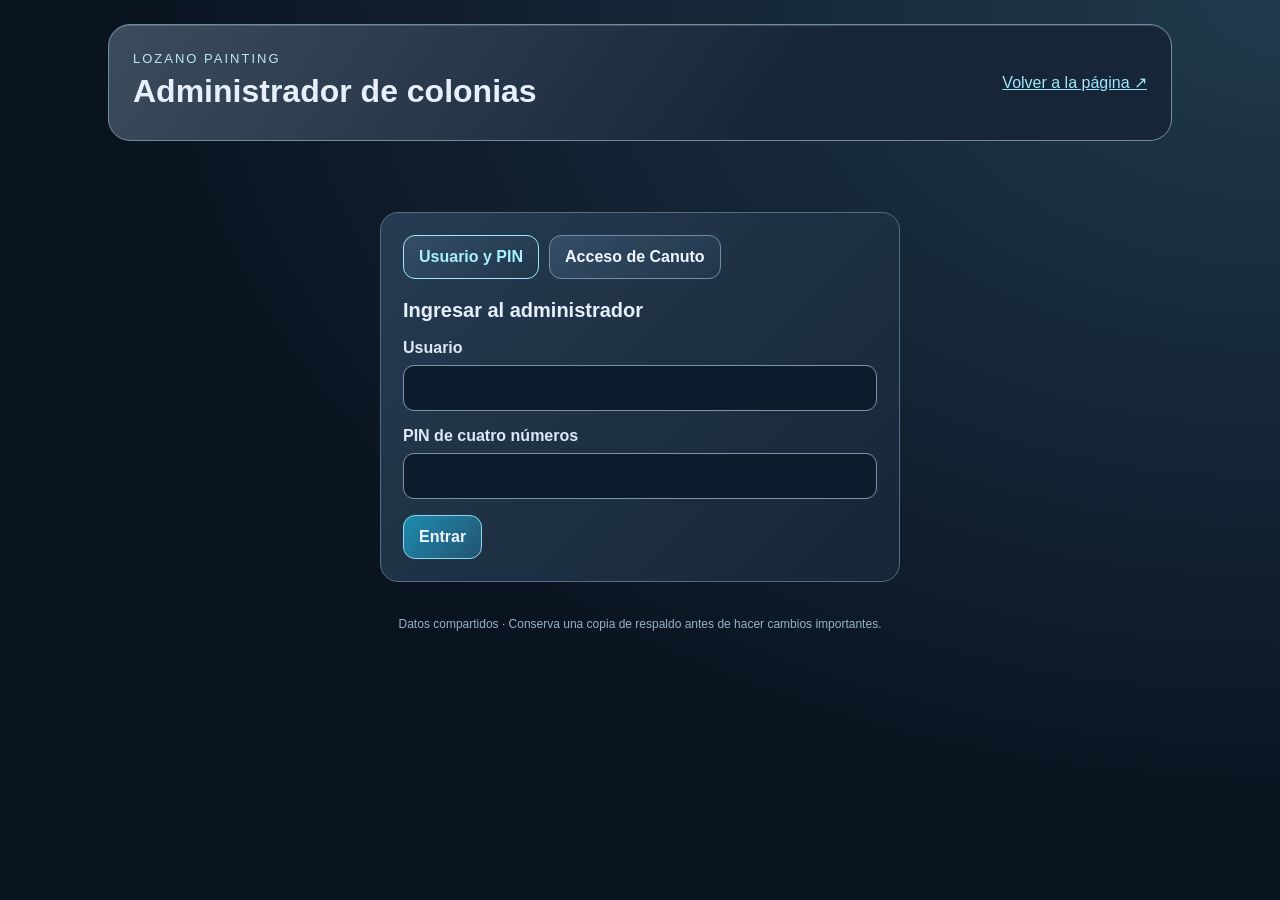
<file: admin.html>
<!doctype html><html lang="es"><head><meta charset="utf-8"><meta name="viewport" content="width=device-width,initial-scale=1"><meta name="referrer" content="no-referrer"><title>Administrador · Lozano Painting</title><link rel="stylesheet" href="admin.css?v=20261025-tiendas-2"><script src="lozano-config.js?v=20261025-tiendas-2" defer></script><script src="admin.js?v=20261025-tiendas-2" defer></script></head><body><main>
<header><div><small>LOZANO PAINTING</small><h1>Administrador de colonias</h1></div><a href="index.html">Volver a la página ↗</a></header>
<p id="message" role="status" aria-live="polite"></p>
<section id="loginPanel" class="panel narrow"><div class="tabs"><button id="editorMode" type="button" class="selected">Usuario y PIN</button><button id="ownerMode" type="button">Acceso de Canuto</button></div><h2 id="loginTitle">Ingresar al administrador</h2>
<form id="pinLogin"><label>Usuario<input name="username" autocomplete="username" required pattern="[a-zA-Z0-9_.-]{3,32}" maxlength="32"></label><label>PIN de cuatro números<input name="pin" type="password" autocomplete="current-password" inputmode="numeric" pattern="[0-9]{4}" maxlength="4" required></label><button class="primary" type="submit">Entrar</button></form>
<form id="ownerLogin" hidden><p>Tu acceso principal permite crear y desactivar usuarios.</p><label>Correo<input name="email" type="email" autocomplete="username" value="canuto_15@hotmail.com" required></label><label>Contraseña de tu cuenta administradora<input name="password" type="password" autocomplete="current-password" required></label><button class="primary" type="submit">Entrar como administrador principal</button><p class="muted">Usa la cuenta creada en Authentication de este proyecto; no la contraseña de tu cuenta de Supabase ni de la base de datos.</p></form></section>
<section id="dashboard" hidden><div class="toolbar"><strong id="identity"></strong><div><button id="refresh" type="button">Actualizar lista</button><button id="export" type="button">Exportar respaldo</button><button id="logout" type="button">Cerrar sesión</button></div></div>
<nav class="tabs"><button data-view="coloniesView" class="selected">Colonias</button><button data-view="storesView">Tiendas Sherwin-Williams</button><button data-view="usersView" class="ownerOnly" hidden>Usuarios y PIN</button><button data-view="historyView" class="ownerOnly" hidden>Historial</button></nav>
<section id="coloniesView"><div class="toolbar"><label class="search">Buscar colonia<input id="search" placeholder="Nombre de la colonia" autocomplete="off"></label><button id="newColony" class="primary">＋ Agregar colonia</button></div><label class="check"><input id="includeInactive" type="checkbox"> Mostrar también las colonias desactivadas</label><p id="count" class="muted"></p><div id="colonies" class="list"></div></section>
<section id="storesView" hidden><div class="toolbar"><label class="search">Buscar tienda<input id="storeSearch" placeholder="Nombre de la tienda" autocomplete="off"></label><button id="newStore" class="primary" type="button">＋ Agregar tienda</button></div><p class="muted">Al cambiar una tienda, sus colonias conservan la asignación y usarán el nombre y la ubicación actualizados.</p><p id="storeCount" class="muted"></p><div id="stores" class="list"></div></section>
<section id="usersView" hidden><div class="panel"><h2>Crear usuario o cambiar su PIN</h2><p>Escribe el mismo usuario para asignarle un PIN nuevo. Sus sesiones anteriores se cerrarán.</p><form id="userForm" class="grid"><label>Usuario<input name="username" pattern="[a-zA-Z0-9_.-]{3,32}" required maxlength="32" autocomplete="off" placeholder="carlos"></label><label>Nombre para mostrar<input name="display_name" maxlength="100" required autocomplete="off"></label><label>PIN nuevo<input name="pin" type="password" inputmode="numeric" pattern="[0-9]{4}" maxlength="4" autocomplete="new-password" required></label><button class="primary" type="submit">Guardar usuario y PIN</button></form><p class="muted">Los usuarios pueden editar colonias, agregar y modificar tiendas. Solo tú puedes administrar cuentas.</p></div><div id="users" class="list"></div></section>
<section id="historyView" hidden><h2>Últimos cambios</h2><div id="history" class="list"></div></section></section>
<dialog id="colonyDialog"><form id="colonyForm"><div class="toolbar"><h2 id="formTitle">Colonia</h2><button id="closeDialog" type="button" aria-label="Cerrar formulario">×</button></div><div class="grid"><label>Nombre de la colonia<input name="name" required maxlength="160"></label><label>Tienda Sherwin-Williams<select name="store_id" id="storeSelect"></select></label><label class="wide">Ubicación en Google Maps<input name="location_url" type="url" pattern="https://.*" required placeholder="https://maps.app.goo.gl/..."></label><label class="wide">Códigos e instrucciones de acceso<textarea name="access_codes" rows="4" placeholder="Escribe un código o una instrucción por renglón. Ejemplo: 0127"></textarea><small>Conserva los ceros iniciales. Si abre con llave, escribe esa indicación.</small></label><label class="wide">Observaciones<textarea name="notes" rows="3" maxlength="10000"></textarea></label><label class="wide">Enlace del plano o imagen del mapa · opcional<input name="map_url" type="url" pattern="https://.*"></label></div><p id="formError" role="alert"></p><div class="toolbar"><button id="cancelDialog" type="button">Cancelar</button><button class="primary" type="submit">Guardar cambios</button></div></form></dialog>
<dialog id="storeDialog"><form id="storeForm"><div class="toolbar"><h2 id="storeFormTitle">Tienda Sherwin-Williams</h2><button id="closeStore" type="button" aria-label="Cerrar formulario de tienda">×</button></div><label>Nombre de la tienda<input name="name" required maxlength="160" placeholder="Sherwin-Williams Pace" autocomplete="off"></label><label>Enlace de ubicación en Google Maps<input name="url" type="url" pattern="https://.*" maxlength="3000" required placeholder="https://maps.app.goo.gl/..."></label><p class="muted">Pega el enlace desde Compartir en Google Maps. No es necesario escribir un ID.</p><p id="storeError" role="alert"></p><div class="toolbar"><button id="cancelStore" type="button">Cancelar</button><button class="primary" type="submit">Guardar tienda</button></div></form></dialog>
<footer>Datos compartidos · Conserva una copia de respaldo antes de hacer cambios importantes.</footer></main></body></html>
</file>
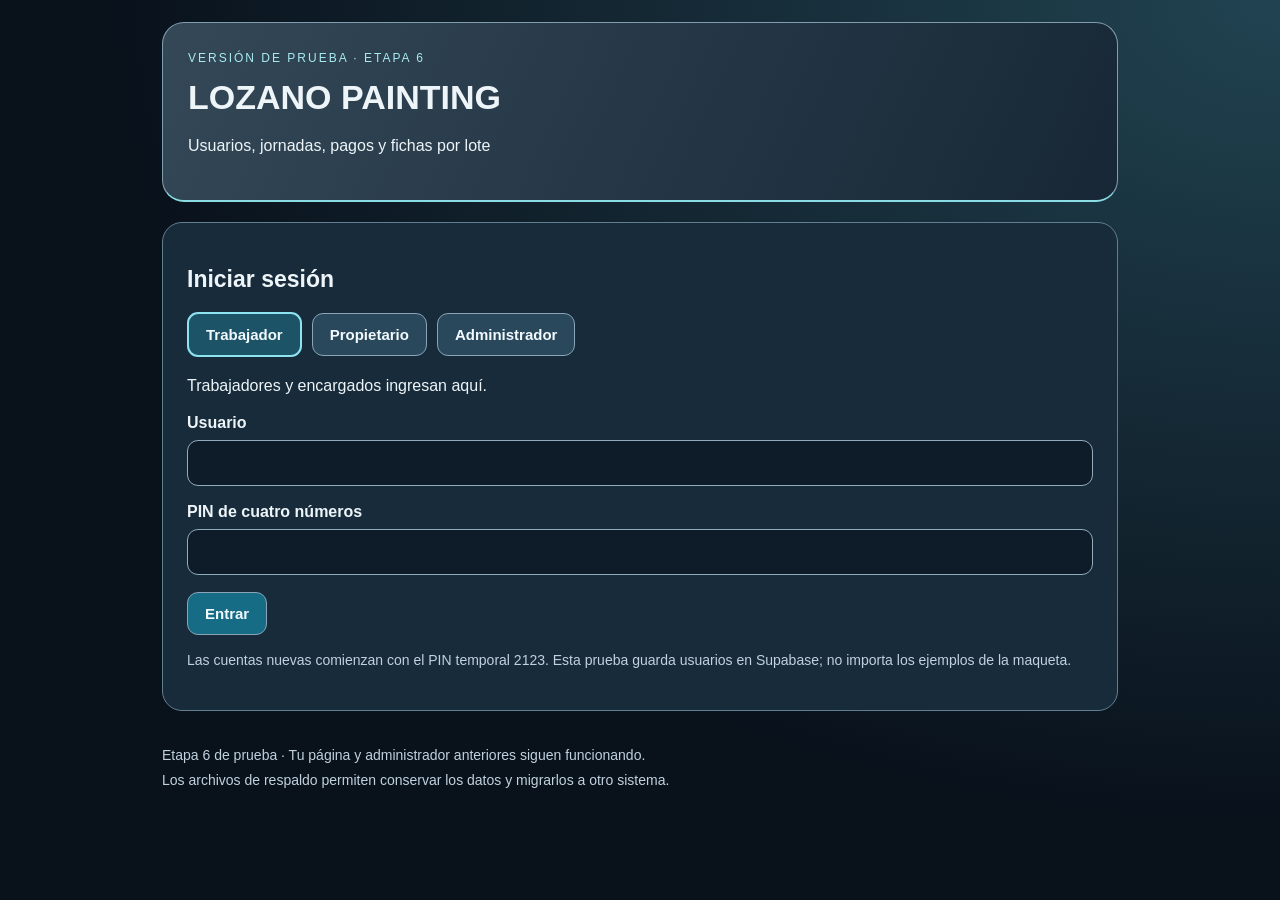
<file: equipo-prueba.html>
<!doctype html><html lang="es"><head><meta charset="utf-8"><meta name="viewport" content="width=device-width,initial-scale=1"><title>Lozano Painting · Prueba de usuarios</title><link rel="stylesheet" href="equipo-prueba.css?v=integracion6-reloj1"></head><body><main><header><span>VERSIÓN DE PRUEBA · ETAPA 6</span><h1>LOZANO PAINTING</h1><p>Usuarios, jornadas, pagos y fichas por lote</p></header><p id="status" role="status" aria-live="polite"></p><section id="login" class="card"><h2>Iniciar sesión</h2><div id="tabs" class="actions" role="tablist" aria-label="Tipo de acceso"><button role="tab" aria-selected="true" data-profile="worker">Trabajador</button><button role="tab" aria-selected="false" data-profile="owner">Propietario</button><button role="tab" aria-selected="false" data-profile="admin">Administrador</button></div><p id="loginHelp">Trabajadores y encargados ingresan aquí.</p><form id="pinLogin"><label>Usuario<input name="username" autocomplete="username" autocapitalize="none" spellcheck="false" required maxlength="32"></label><label>PIN de cuatro números<input name="pin" type="password" inputmode="numeric" pattern="[0-9]{4}" maxlength="4" required autocomplete="current-password"></label><button type="submit" class="primary">Entrar</button></form><details id="principal" hidden><summary>Acceso principal de Canuto</summary><p>Usa la cuenta de Authentication que ya tiene acceso al administrador. No uses la contraseña de la base de datos.</p><form id="rootLogin"><label>Correo<input name="email" type="email" autocomplete="username" value="canuto_15@hotmail.com" required></label><label>Contraseña<input name="password" type="password" autocomplete="current-password" required></label><button type="submit">Entrar como administrador principal</button></form></details><p class="muted">Las cuentas nuevas comienzan con el PIN temporal 2123. Esta prueba guarda usuarios en Supabase; no importa los ejemplos de la maqueta.</p></section><section id="setup" class="card" hidden><h2>Completa tu primer acceso</h2><p>Registra tu cumpleaños y crea tu PIN personal para continuar.</p><form id="setupForm"><div class="fields"><label>Nuevo PIN<input name="pin" type="password" inputmode="numeric" pattern="[0-9]{4}" maxlength="4" required autocomplete="new-password"></label><label>Confirma el nuevo PIN<input name="repeat" type="password" inputmode="numeric" pattern="[0-9]{4}" maxlength="4" required autocomplete="new-password"></label><label>Día de nacimiento · obligatorio<input name="birth_day" type="number" min="1" max="31" required></label><label>Mes de nacimiento · obligatorio<select name="birth_month" required></select></label><label>Año de nacimiento · opcional<input name="birth_year" type="number" min="1900"></label><label>Ingreso a Lozano Painting · opcional<input name="joined_month" type="month"></label></div><button class="primary" type="submit">Guardar datos y entrar</button><button id="cancelSetup" type="button">Cancelar y salir</button></form></section><section id="account" hidden><div class="card"><div class="row"><div><h2 id="welcome"></h2><p id="accessRole"></p></div><button id="logout">Cerrar sesión</button></div><p>Conexión de prueba: <strong>usuarios, permisos y jornadas en Supabase</strong>.</p><p class="muted">Puedes probar jornadas, pagos y fichas por lote aquí. El buscador original y los festejos se conservan hasta integrar la presentación final.</p></div><section id="admin" class="card" hidden><h2>Usuarios del equipo</h2><div class="actions"><button id="refresh">Actualizar lista</button><button id="newUser" class="primary">＋ Crear usuario</button><button id="exportJSON">Exportar respaldo JSON</button><button id="exportCSV">Exportar usuarios CSV</button><button id="showAudit">Historial privado</button></div><p id="count"></p><div id="people"></div><section id="audit" hidden><h3>Historial de cambios</h3><div id="auditRows"></div><button id="olderAudit">Ver anteriores</button></section></section></section><footer>Etapa 6 de prueba · Tu página y administrador anteriores siguen funcionando.<br>Los archivos de respaldo permiten conservar los datos y migrarlos a otro sistema.</footer></main><dialog id="userDialog"><div class="row"><h2 id="userTitle"></h2><button id="closeUser" aria-label="Cerrar">×</button></div><form id="userForm"><div class="fields"><label>Nombre(s)<input name="first_name" required maxlength="100"></label><label>Apellido paterno<input name="last_name" required maxlength="100"></label><label>Nombre de usuario<input name="username" required pattern="[A-Za-z0-9_.-]{3,32}" maxlength="32" autocapitalize="none" spellcheck="false"></label><label>Tipo de acceso<select name="role"><option value="worker">Trabajador</option><option value="lead">Encargado</option><option value="owner">Propietario</option><option value="admin">Administrador</option></select></label><label>Día de nacimiento · opcional<input name="birth_day" type="number" min="1" max="31"></label><label>Mes de nacimiento · opcional<select name="birth_month"></select></label><label>Año de nacimiento · opcional<input name="birth_year" type="number" min="1900"></label><label>Ingreso a Lozano Painting · opcional<input name="joined_month" type="month"></label></div><p class="muted">El usuario completará su cumpleaños obligatoriamente al cambiar el PIN temporal 2123. Los PIN no se muestran en la lista ni en el respaldo.</p><p id="userError" role="alert"></p><button type="submit" class="primary">Guardar usuario</button></form></dialog><script src="equipo-config.js?v=integracion6-reloj1"></script><script src="equipo-api.js?v=integracion6-reloj1"></script><script src="equipo-prueba.js?v=integracion6-reloj1"></script><script src="equipo-jornadas-core.js?v=integracion6-reloj1"></script><script src="equipo-jornadas.js?v=integracion6-reloj1"></script><script src="equipo-nomina.js?v=integracion6-reloj1"></script><script src="equipo-casas-pago.js?v=integracion6-reloj1"></script><script src="equipo-fichas.js?v=integracion6-reloj1"></script><script src="lozano-reloj.js?v=integracion6-reloj1"></script></body></html>
</file>
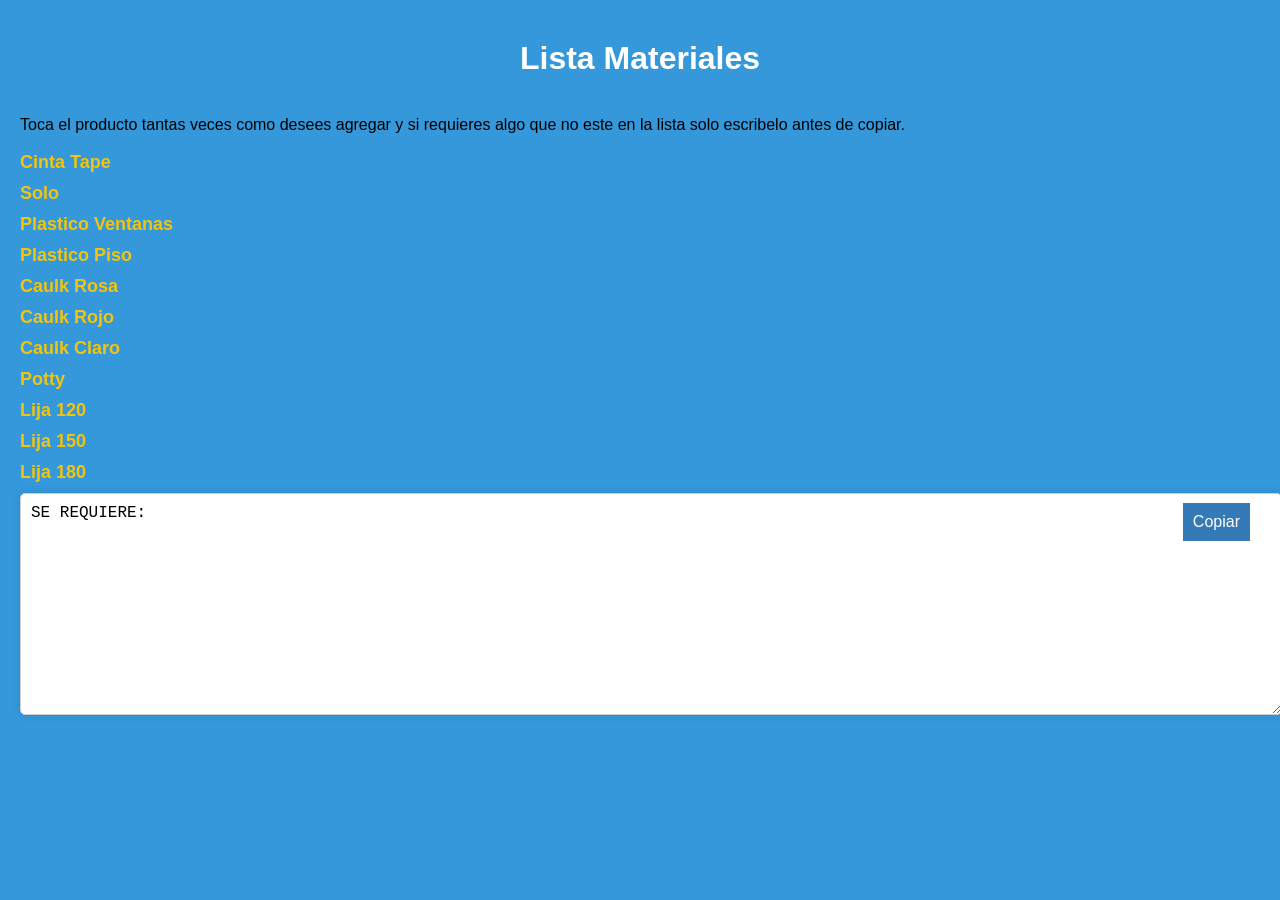
<file: Material.html>
<!DOCTYPE html>
<html>
<head>
  <title>Material</title>
  <meta name="viewport" content="width=device-width, initial-scale=1.0">
  <style>
    body {
      font-family: Arial, sans-serif;
      background-color: #3498db; /* Azul claro */
      margin: 0;
      padding: 0;
    }
    #lista-productos {
      width: 100%;
      height: 200px;
      padding: 10px;
      font-size: 16px;
      border: 1px solid #ccc;
      border-radius: 5px;
      box-shadow: 0 0 10px rgba(0, 0, 0, 0.1);
      background-color: #fff; /* Blanco */
    }
    .producto {
      font-weight: bold;
      font-size: 18px;
      margin-bottom: 10px;
      color: #f1c40f; /* Amarillo claro */
    }
    .producto:hover {
      cursor: pointer;
      color: #ff9800; /* Naranja claro */
    }
    #copiar {
      position: absolute;
      top: 10px;
      right: 10px;
      background-color: #337ab7; /* Azul oscuro */
      color: #fff; /* Blanco */
      border: none;
      padding: 10px;
      font-size: 16px;
      cursor: pointer;
    }
    #copiar:hover {
      background-color: #23527c; /* Azul oscuro */
    }
    .container {
      width: 100%;
      padding: 20px;
      box-sizing: border-box;
    }
  </style>
</head>
<body>
  <div class="container">
    <h1 style="text-align: center; margin-top: 20px; color: #fff;">Lista Materiales</h1>
<br>
Toca el producto tantas veces como desees agregar y si requieres algo que no este en la lista solo escribelo antes de copiar.
<br><br>
      <ul style="list-style: none; padding: 0; margin: 0;">
      <li class="producto" onclick="agregarProducto('Cinta Tape')">Cinta Tape</li>
      <li class="producto" onclick="agregarProducto('Solo')">Solo</li>
      <li class="producto" onclick="agregarProducto('Plastico Ventanas')">Plastico Ventanas</li>
      <li class="producto" onclick="agregarProducto('Plastico Piso')">Plastico Piso</li>
      <li class="producto" onclick="agregarProducto('Caulk Rosa')">Caulk Rosa</li>
      <li class="producto" onclick="agregarProducto('Caulk Rojo')">Caulk Rojo</li>
      <li class="producto" onclick="agregarProducto('Caulk Claro')">Caulk Claro</li>
      <li class="producto" onclick="agregarProducto('Potty')">Potty</li>
      <li class="producto" onclick="agregarProducto('Lija 120')">Lija 120</li>
      <li class="producto" onclick="agregarProducto('Lija 150')">Lija 150</li>
      <li class="producto" onclick="agregarProducto('Lija 180')">Lija 180</li>
    </ul>
    <div style="position: relative;">
      <textarea id="lista-productos">SE REQUIERE:</textarea>
      <button id="copiar" onclick="copiarContenido()">Copiar</button>
    </div>
  </div>

  <script>
    let productos = {};

    function agregarProducto(nombreProducto) {
      if (productos[nombreProducto]) {
        productos[nombreProducto]++;
      } else {
        productos[nombreProducto] = 1;
      }

      let lista = "SE REQUIERE:\n";
      for (let producto in productos) {
        lista += `${productos[producto]} ${producto}\n`;
      }

      document.getElementById('lista-productos').value = lista;
    }

    function copiarContenido() {
      let textarea = document.getElementById('lista-productos');
      textarea.select();
      document.execCommand('copy');
      alert('Contenido copiado al portapapeles');
    }
  </script>
</body>
</html>
</file>
<file: admin.css>
:root{color-scheme:dark;font-family:Segoe UI,Arial,sans-serif;color:#e7f0fa;background:#0a1320}*{box-sizing:border-box}body{margin:0;background:radial-gradient(ellipse at top right,#203a4d,transparent 65%);min-height:100vh}main{max-width:1100px;margin:auto;padding:24px 18px 50px}header{display:flex;justify-content:space-between;align-items:center;gap:20px;padding:24px;border:1px solid #718b9f;border-radius:22px;background:linear-gradient(125deg,#3c4c5d,#162538 65%);box-shadow:inset 0 1px #c9e6f633}header small{letter-spacing:2px;color:#bde8f3}h1{font-size:clamp(22px,4vw,32px);margin:6px 0}h2{font-size:20px}p{line-height:1.6}a{color:#a2e6fa}button,input,textarea,select{font:inherit}button{padding:11px 15px;border:1px solid #708ea6;border-radius:12px;background:linear-gradient(145deg,#354e66,#20364b);color:#f0f7ff;cursor:pointer;font-weight:650;transition:transform .15s,filter .15s}button:active{transform:scale(.97)}button:disabled{opacity:.55;cursor:wait}.primary{background:linear-gradient(135deg,#1e8caf,#235372);border-color:#8ad9ec}.danger{background:#522f3f;border-color:#ba899b}.selected{border-color:#9be9fa;color:#a9f2ff}.panel,.row{padding:22px;background:linear-gradient(135deg,#263b51,#162637);border:1px solid #526e86;border-radius:18px}.narrow{max-width:520px;margin:30px auto}.tabs,.toolbar{display:flex;align-items:center;gap:10px;flex-wrap:wrap}.toolbar{justify-content:space-between;margin:18px 0}.toolbar>div{display:flex;gap:8px;flex-wrap:wrap}.tabs{margin-bottom:20px}label{display:block;color:#dbe9f7;font-weight:650}input,select,textarea{width:100%;padding:12px;margin:8px 0 16px;border:1px solid #7994aa;border-radius:11px;background:#0d1c2c;color:#f2f7ff}input::placeholder,textarea::placeholder{color:#9eb5c9}input:focus-visible,button:focus-visible,a:focus-visible,textarea:focus-visible,select:focus-visible{outline:3px solid #75d7ed;outline-offset:3px}textarea{resize:vertical}.grid{display:grid;grid-template-columns:1fr 1fr;gap:12px 18px}.wide{grid-column:1/-1}.muted,small{color:#b4c9dc;font-size:13px}.list{display:grid;gap:12px}.row{display:flex;align-items:center;justify-content:space-between;gap:14px}.row h3{margin:0 0 7px}.row p{margin:0;font-size:13px;color:#c1d5e6}.row.inactive{border-color:#9b8090}.badge{font-size:12px;padding:4px 8px;border-radius:7px;background:#435b70;margin-left:8px}.check{display:flex;align-items:center;gap:10px;font-size:14px}.check input{width:18px;margin:0}.search{flex:1;min-width:210px;max-width:500px}.search input{margin-bottom:0}#message{min-height:25px;color:#b7f6d5;padding:0 5px}#message.error,#formError{color:#ffb8c9}dialog{color:#eaf4ff;background:#16283c;border:1px solid #8cb7cd;border-radius:20px;max-width:760px;width:calc(100% - 24px);max-height:90vh;padding:22px}dialog::backdrop{background:#020b17bb;backdrop-filter:blur(4px)}[hidden]{display:none!important}footer{color:#99b1c8;font-size:12px;margin-top:35px;text-align:center}@media(max-width:620px){header,.row{align-items:flex-start;flex-direction:column}.grid{grid-template-columns:1fr}.wide{grid-column:auto}main{padding:14px 10px}header{padding:18px}.toolbar>div{width:100%}.row button{align-self:stretch}.tabs button{flex:1;font-size:13px;padding:10px}.panel,.row{padding:17px}}

/* Formularios y acciones cómodos en pantallas de teléfono. */
input,textarea,select{font-size:16px}button{min-height:44px}input,select{min-height:46px}
#storeError{color:#ffb8c9}.store-map{display:inline-block;margin-top:10px;font-size:14px;overflow-wrap:anywhere}h3,.row p{overflow-wrap:anywhere}.tabs button{white-space:normal}
@media(max-width:620px){#dashboard>nav.tabs{display:grid;grid-template-columns:repeat(2,minmax(0,1fr));gap:8px}.toolbar{align-items:stretch}.toolbar>button,.toolbar>div>button{flex:1}.toolbar .search{max-width:none}.toolbar .search+button{width:100%}.row .tabs{width:100%;margin-bottom:0}.row .tabs button{flex:1}dialog{padding:16px;max-height:88dvh;overflow-y:auto}dialog .toolbar:last-child{position:sticky;bottom:-16px;background:#16283c;padding:12px 0;margin-bottom:0}.grid{gap:8px}header a{padding:8px 0}}
</file>
<file: equipo-prueba.css>
*{box-sizing:border-box}body{margin:0;background:radial-gradient(at top right,#214351,#09111b 65%);color:#eef5f9;font:16px 'Segoe UI',Arial,sans-serif;min-height:100vh}main{max-width:1000px;padding:22px;margin:auto}header{padding:25px;border:1px solid #819eae;border-bottom:2px solid #8bdde5;border-radius:22px;background:linear-gradient(115deg,#344857,#172736)}header span{font-size:12px;letter-spacing:2px;color:#a8eaf2}h1{font-size:clamp(24px,5vw,34px);margin:12px 0}h2{font-size:23px}h3{font-size:19px}p{line-height:1.6}.card{background:#172b3a;border:1px solid #627f91;padding:24px;margin:20px 0;border-radius:20px}label{display:block;font-weight:600}input,select{font:inherit;width:100%;padding:13px;margin:8px 0 17px;background:#0e1b28;border:1px solid #91acbc;border-radius:11px;color:#fff}button{font:600 15px 'Segoe UI',sans-serif;color:#f3faff;border:1px solid #8aa5b7;border-radius:11px;background:#29485b;padding:12px 17px;cursor:pointer;touch-action:manipulation}button:hover{background:#355e74}button:active{transform:scale(.98)}button:disabled{opacity:.55;cursor:wait}button.primary{background:#166c85}button[aria-selected=true]{border:2px solid #8ee3f1;background:#1d5366}button:focus-visible,input:focus-visible,select:focus-visible,summary:focus-visible{outline:3px solid #97e9f0;outline-offset:3px}.fields{display:grid;grid-template-columns:1fr 1fr;gap:0 20px}.actions,.row{display:flex;gap:10px;flex-wrap:wrap;align-items:center}.row{justify-content:space-between}.person{padding:18px 0;border-top:1px solid #648090;overflow-wrap:anywhere}.muted,footer{color:#c0d2de;font-size:14px}footer{padding:12px 0 25px;line-height:1.8}#status{white-space:pre-wrap;color:#a6edf2}#status.error,#userError{color:#ffb8ad}#status:empty,#userError:empty{display:none}details{margin-top:24px}summary{cursor:pointer;padding:10px 0}dialog{color:#eef5f9;background:#172b3a;border:1px solid #8aa5b7;border-radius:20px;width:min(760px,94vw);padding:24px;max-height:92vh;overflow:auto}dialog::backdrop{background:#000a}[hidden]{display:none!important}@media(max-width:540px){main{padding:12px}.card,dialog{padding:17px}.fields{grid-template-columns:1fr}.actions button{flex:1 1 130px}.row{align-items:flex-start}header{padding:20px}}

.work-clock{display:flex;gap:6px;min-width:0}.work-clock select{min-width:0;flex:1;padding:12px 6px}.work-clock select:last-child{flex:1.3}.work-check{display:flex;gap:10px;align-items:center;font-weight:400;margin:12px 0}.work-check input{width:20px;margin:0;flex:none}.work-team{display:flex;flex-wrap:wrap;gap:8px 20px}textarea{font:inherit;box-sizing:border-box;width:100%;padding:14px;margin:8px 0 16px;border:1px solid #91acbc;border-radius:11px;background:#0e1b28;color:#fff;resize:vertical}#workStatus{color:#a6edf2;white-space:pre-wrap}#workStatus.error{color:#ffb8ad}.work-scroll{max-width:100%;overflow:auto}.work-table{width:100%;border-collapse:collapse;margin:14px 0;font-size:14px;min-width:520px}.work-table td,.work-table th{text-align:left;padding:12px 8px;border-bottom:1px solid #526c7d;vertical-align:top}.work-total{display:flex;gap:12px;justify-content:space-between;flex-wrap:wrap;border:1px solid #80b5c4;background:#204152;border-radius:12px;padding:16px;margin:18px 0}.work-total strong{font-size:21px}.work-warning{display:block;color:#ffe2a1;margin-top:6px}.work-message{border-top:1px solid #627f91;margin-top:24px;padding-top:8px}#workView h3{margin-top:26px}#workView details>summary{font-weight:600;color:#c7f1fa}

.work-pending-card{display:block;background:#3a2b12;color:#fff0c7;border:1px solid #dba74a;border-left:5px solid #ffc55b;border-radius:12px;padding:15px;margin:12px 0;overflow-wrap:anywhere}.work-pending-card.work-check{display:flex;align-items:flex-start;gap:12px}.work-pending-card input{margin-top:4px;accent-color:#ffc55b}.work-pending-card strong{display:block;color:#ffdb87;font-size:16px;line-height:1.5}.work-pending-text{display:block;margin:6px 0;font-size:16px;line-height:1.6;font-weight:600}.work-pending-card small{display:block;color:#ecd6a6;line-height:1.5}.work-pending-card:has(input:checked){border-color:#81d3a8;background:#143c30;color:#e1f9eb}.work-pending-card:has(input:checked) strong,.work-pending-card:has(input:checked) small{color:#d1f4df}.work-resolved-card{border:1px solid #6cba93;border-left:5px solid #81d3a8;border-radius:12px;background:#143c30;color:#e1f9eb;padding:15px;margin:12px 0}.work-resolved-card strong{color:#a7edc8}
.pay-total{display:flex;align-items:center;justify-content:space-between;gap:16px;border:1px solid #8bb9b3;border-radius:12px;background:#163f3b;padding:14px 17px;margin:16px 0}.pay-total strong{font-size:16px}.pay-total small{display:block;color:#c7e5df;margin-top:5px}.pay-total b{font-size:24px;white-space:nowrap}#payStatus{color:#a6edf2}#payStatus.error,#payError{color:#ffb8ad}#payView td button{white-space:nowrap}#payDialog{width:min(920px,95vw)}#payDialog details{border-top:1px solid #526c7d;padding-top:12px}#payDialog summary{font-weight:600;color:#c7f1fa}#payDialog h3{margin-top:26px}@media(max-width:520px){.pay-total{align-items:flex-start;flex-wrap:wrap}.pay-total b{font-size:22px}}
.bill-note{display:block;color:#bdd0db;font-size:12px;line-height:1.5;margin-top:5px}.bill-excluded{background:#202c35}.bill-excluded td{color:#bac7ce}#billStatus{color:#a6edf2}#billStatus.error,#billError{color:#ffb8ad}#billDialog{width:min(900px,95vw)}#billView td button{white-space:nowrap}
.house-card{margin-top:20px;padding-top:10px;border-top:1px solid #648090}.house-colors{display:grid;grid-template-columns:repeat(3,minmax(0,1fr));gap:10px}.house-color{padding:13px;border:1px solid #6c8b9c;border-radius:12px;background:#203b4c;overflow-wrap:anywhere}.house-color small{display:block;color:#bed9e5;margin-bottom:7px}.house-color strong{font-size:17px;color:#effaff}.house-notes{white-space:pre-wrap;overflow-wrap:anywhere}#houseCardDialog,#houseEditDialog{width:min(900px,95vw)}#houseStatus{color:#a6edf2}#houseStatus.error,#houseError{color:#ffb8ad}#houseView h3,#houseCardDialog h3{margin-top:25px}@media(max-width:650px){.house-colors{grid-template-columns:repeat(2,minmax(0,1fr))}}@media(max-width:360px){.house-colors{grid-template-columns:1fr}}
</file>
